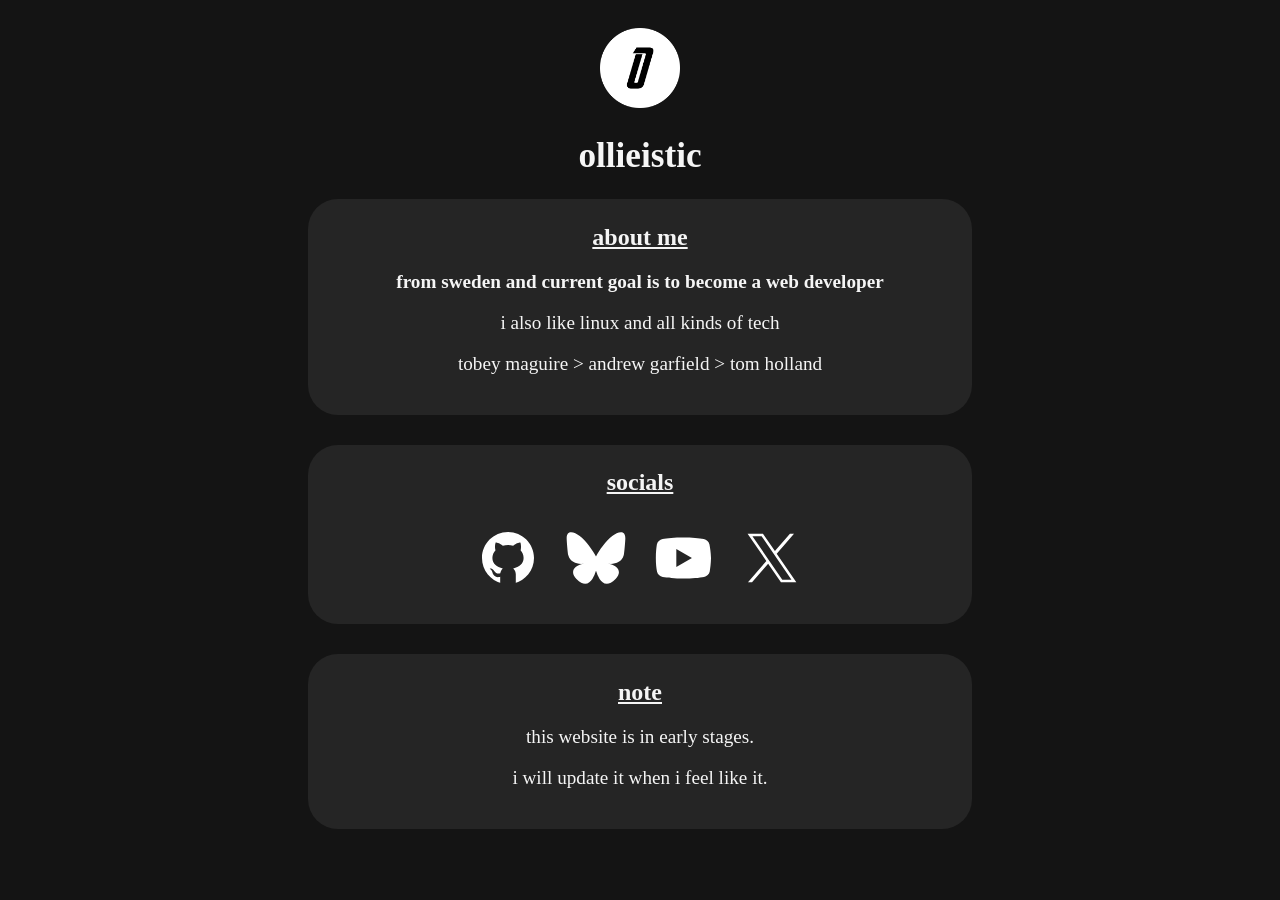
<file: index.html>
<!DOCTYPE html>
<html lang="en">
<head>
    <meta charset="UTF-8">
    <meta name="description" content="ollieistic's very cool website">
    <meta name="keywords" content="portfolio, ollieistic">
    <meta name="author" content="ollieistic">
    <meta name="viewport" content="width=device-width, initial-scale=1.0">
    <title>Ollieistic</title>
    <link rel="stylesheet" href="/styles.css">
    <link rel="icon" type="image/png" href="/assets/favicon.png">
</head>
<body>
    <div class="hero">
        <img src="/assets/logo.png">
        <h1>ollieistic</h1>
    </div>

    <div class="about">
        <h2><u>about me</u></h2>
        <p><b>from sweden and current goal is to become a web developer</b></p>
        <p>i also like linux and all kinds of tech</p>
        <p>tobey maguire > andrew garfield > tom holland</p>
    </div>

    <div class="socials">
        <h2><u>socials</u></h2>
        <a href="https://github.com/ollieistic" class="social-icon" target="_blank" aria-label="GitHub"><img src="/assets/icons/github.svg" alt="GitHub"></a>
        <a href="https://bsky.app/profile/ollieistic.com" class="social-icon" target="_blank" aria-label="Bluesky"><img src="/assets/icons/bluesky.svg" alt="Bluesky"></a>
        <a href="https://youtube.com/@ollieistic" class="social-icon" target="_blank" aria-label="YouTube"><img src="/assets/icons/youtube.svg" alt="YouTube"></a>
        <a href="https://x.com/ollieistic" class="social-icon" target="_blank" aria-label="X"><img src="/assets/icons/x.svg" alt="X"></a>
        <!-- <a href="https://discord.gg/invite" class="social-icon" target="_blank" aria-label="Discord"><img src="/assets/icons/discord.svg" alt="Discord"></a> -->
    </div>

    <div class="note">
        <h2><u>note</u></h2>
        <p>this website is in early stages.</p>
        <p>i will update it when i feel like it.</p>
    </div>
</body>
</html>
</file>
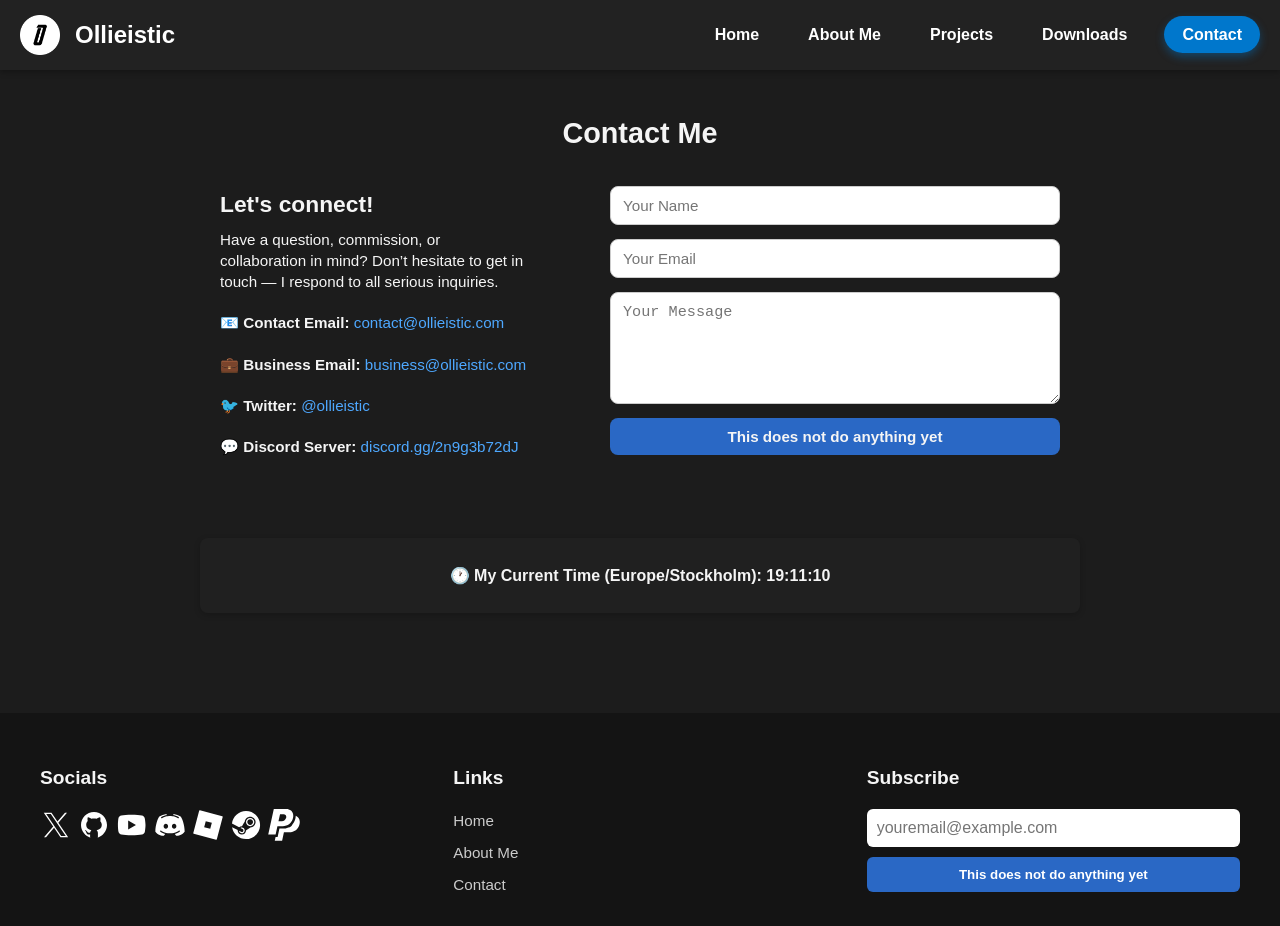
<file: contact/index.html>
<!DOCTYPE html>
<html lang="en">
<head>
  <meta charset="UTF-8"/>
  <meta name="viewport" content="width=device-width, initial-scale=1"/>
  <title>Contact | Ollieistic</title>
  <link rel="stylesheet" href="/css/contact.css"/>
  <link rel="stylesheet" href="/css/shared.css"/>
  <link rel="icon" type="image/png" href="/assets/favicon.png"/>
  <script src="/js/timezone.js" defer></script>
</head>
<body>
  <nav class="navbar">
    <div class="logo-container">
      <img src="/assets/logo.png" alt="Logo" class="logo" >
      <span class="logo-text">Ollieistic</span>
    </div>
    <ul class="nav-links">
      <li><a href="/" class="nav-link">Home</a></li>
      <li><a href="/#about" class="nav-link">About Me</a></li>
      <li><a href="/#projects" class="nav-link">Projects</a></li>
      <li><a href="/downloads" class="nav-link">Downloads</a></li>
      <li><a href="/contact" class="nav-link cta">Contact</a></li>
    </ul>
  </nav>

  <div class="content-container">

    <section class="contact-header">
        <h1>Contact Me</h1>
    </section>

    <div class="contact-grid">
      <div class="contact-info">
        <h2>Let's connect!</h2>
        <p>Have a question, commission, or collaboration in mind? Don’t hesitate to get in touch — I respond to all serious inquiries.</p>
        <p><strong>📧 Contact Email:</strong> <a href="mailto:contact@olliestic.com">contact@ollieistic.com</a></p>
        <p><strong>💼 Business Email:</strong> <a href="mailto:business@ollieistic.com">business@ollieistic.com</a></p>
        <p><strong>🐦 Twitter: </strong> <a href="https://twitter.com/ollieistic">@ollieistic</a></p>
        <p><strong>💬 Discord Server:</strong> <a href="https://discord.gg/2n9g3b72dJ">discord.gg/2n9g3b72dJ</a></p>
      </div>

      <form class="contact-form">
        <input type="text" placeholder="Your Name" required>
        <input type="email" placeholder="Your Email" required>
        <textarea rows="5" placeholder="Your Message" required></textarea>
        <button type="submit">This does not do anything yet</button>
      </form>
    </div>

    <section class="timezone-section">
      <p><strong>
        🕐 My Current Time (Europe/Stockholm): <span id="sweden-time">Loading...</span>
      </strong></p>
    </section>
    </div>

    <footer class="site-footer">
      <div class="footer-container">

        <div class="footer-section">
          <h3>Socials</h3>
          <div class="social-icons">
            <a href="https://x.com/ollieistic" class="social-icon" target="_blank" aria-label="X"><img src="/assets/icons/x.svg" alt="Twitter"></a>
            <a href="https://github.com/ollieistic" class="social-icon" target="_blank" aria-label="GitHub"><img src="/assets/icons/github.svg" alt="GitHub"></a>
            <a href="https://youtube.com/@ollieistic" class="social-icon" target="_blank" aria-label="YouTube"><img src="/assets/icons/youtube.svg" alt="YouTube"></a>
            <a href="https://discord.gg/2n9g3b72dJ" class="social-icon" target="_blank" aria-label="Discord"><img src="/assets/icons/discord.svg" alt="Discord"></a>
            <a href="https://www.roblox.com/users/yourid/profile" class="social-icon" target="_blank" aria-label="Roblox"><img src="/assets/icons/roblox.svg" alt="Roblox"></a>
            <a href="https://steamcommunity.com/id/ollieistic" class="social-icon" target="_blank" aria-label="Steam"><img src="/assets/icons/steam.svg" alt="Steam"></a>
            <a href="https://paypal.me/ollieistic" class="social-icon" target="_blank" aria-label="PayPal"><img src="/assets/icons/paypal.svg" alt="PayPal"></a>
          </div>
        </div>

        <div class="footer-section">
          <h3>Links</h3>
          <ul class="footer-links">
            <li><a href="/">Home</a></li>
            <li><a href="/#about">About Me</a></li>
            <li><a href="/contact">Contact</a></li>
          </ul>
        </div>

      <div class="footer-section">
          <h3>Subscribe</h3>
          <form class="subscribe-form">
            <input type="email" placeholder="youremail@example.com" required>
            <button type="submit">This does not do anything yet</button>
          </form>
        </div>
      </div>
    </footer>
</body>
</html>
</file>
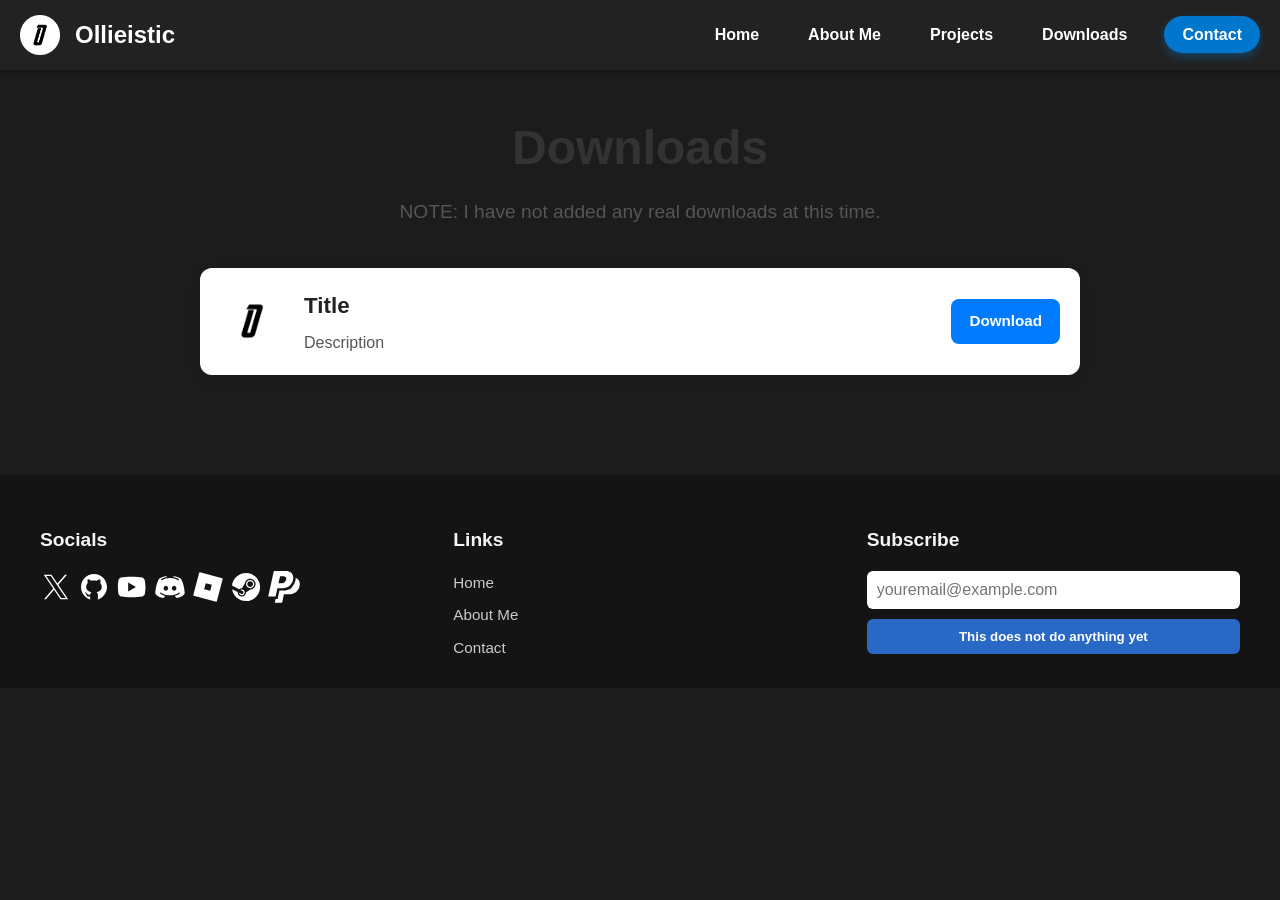
<file: downloads/index.html>
<!DOCTYPE html>
<html lang="en">
<head>
  <meta charset="UTF-8"/>
  <title>Downloads | Ollieistic</title>
  <link rel="stylesheet" href="/css/downloads.css"/>
  <link rel="stylesheet" href="/css/shared.css"/>
  <link rel="icon" type="image/png" href="/assets/favicon.png"/>
</head>
<body>

  <div class="navbar">
    <div class="logo-container">
      <img src="/assets/logo.png" alt="Logo" class="logo"/>
      <span class="logo-text">Ollieistic</span>
    </div>
    <ul class="nav-links">
      <li><a href="/" class="nav-link">Home</a></li>
      <li><a href="/#about" class="nav-link">About Me</a></li>
      <li><a href="/#projects" class="nav-link">Projects</a></li>
      <li><a href="/downloads" class="nav-link">Downloads</a></li>
      <li><a href="/contact" class="nav-link cta">Contact</a></li>
    </ul>
  </div>

  <div class="content-container">
    <header class="downloads-header">
      <h1>Downloads</h1>
      <p>NOTE: I have not added any real downloads at this time.</p>
    </header>

    <section id="downloads" class="download-list">
    <div class="download-card">
        <div class="download-icon">
            <img src="icons/example.png" alt="Icon"/>
        </div>
        <div class="download-info">
        <h3>Title</h3>
        <p>Description</p>
        </div>
        <a class="download-button" href="files/example.txt" download>Download</a>
    </div>
    </section>
  </div>

  <footer class="site-footer">
    <div class="footer-container">
      <div class="footer-section">
        <h3>Socials</h3>
        <div class="social-icons">
          <a href="https://x.com/ollieistic" class="social-icon" target="_blank" aria-label="X"><img src="/assets/icons/x.svg" alt="Twitter"></a>
          <a href="https://github.com/ollieistic" class="social-icon" target="_blank" aria-label="GitHub"><img src="/assets/icons/github.svg" alt="GitHub"></a>
          <a href="https://youtube.com/@ollieistic" class="social-icon" target="_blank" aria-label="YouTube"><img src="/assets/icons/youtube.svg" alt="YouTube"></a>
          <a href="https://discord.gg/2n9g3b72dJ" class="social-icon" target="_blank" aria-label="Discord"><img src="/assets/icons/discord.svg" alt="Discord"></a>
          <a href="https://www.roblox.com/users/yourid/profile" class="social-icon" target="_blank" aria-label="Roblox"><img src="/assets/icons/roblox.svg" alt="Roblox"></a>
          <a href="https://steamcommunity.com/id/ollieistic" class="social-icon" target="_blank" aria-label="Steam"><img src="/assets/icons/steam.svg" alt="Steam"></a>
          <a href="https://paypal.me/ollieistic" class="social-icon" target="_blank" aria-label="PayPal"><img src="/assets/icons/paypal.svg" alt="PayPal"></a>
        </div>
      </div>

      <div class="footer-section">
        <h3>Links</h3>
        <ul class="footer-links">
          <li><a href="/">Home</a></li>
          <li><a href="/#about">About Me</a></li>
          <li><a href="/contact">Contact</a></li>
        </ul>
      </div>

    <div class="footer-section">
        <h3>Subscribe</h3>
        <form class="subscribe-form">
          <input type="email" placeholder="youremail@example.com" required>
          <button type="submit">This does not do anything yet</button>
        </form>
      </div>
    </div>
  </footer>
</body>
</html>
</file>
<file: styles.css>
/* BODY */
body {
    background-color: #141414;
}

/* HERO */
.hero {
    text-align: center;
}

.hero img {
    margin-top: 20px;
    max-width: 80px;
}

.hero h1 {
    color: #F5F5F5;
    font-size: 2.2rem;
}

/* ABOUT */
.about {
    background-color: #252525;
    margin-left: 300px;
    margin-right: 300px;
    padding-top: 5px;
    padding-bottom: 20px;
    border-radius: 30px;
    margin-bottom: 30px
}

.about h2 {
    text-align: center;
    color: #F5F5F5;
}

.about p {
    color: #F5F5F5;
    text-align: center;
    font-size: 1.2rem;
}

/* SOCIALS */
.socials {
    background-color: #252525;
    margin-left: 300px;
    margin-right: 300px;
    padding-top: 5px;
    padding-bottom: 20px;
    border-radius: 30px;
    margin-bottom: 30px;
    text-align: center;
}

.socials h2 {
    text-align: center;
    color: #F5F5F5;
}

.social-icon img,
.social-icon svg {
    display: inline-block;
    margin: 10px;
    text-decoration: none;
    color: #fff;
    transition: background-color 0.3s;
}

.social-icon img:hover,
.social-icon svg:hover {
    transform: scale(1.1);
}

/* NOTE */
.note {
    background-color: #252525;
    margin-left: 300px;
    margin-right: 300px;
    padding-top: 5px;
    padding-bottom: 20px;
    border-radius: 30px;
    margin-bottom: 30px
}

.note h2 {
    text-align: center;
    color: #F5F5F5;
}

.note p {
    color: #F5F5F5;
    text-align: center;
    font-size: 1.2rem;
}
</file>
<file: css/contact.css>
/* CONTACT */
.contact-header {
  text-align: center;
  max-width: 650px;
  margin: 0 auto 30px;
  padding: 0 15px;
}

.contact-header h1 {
  color: #f5f5f5;
  font-size: 1.8rem;
  margin-bottom: 8px;
}

.contact-form {
  flex: 1;
  min-width: 450px;
  max-width: 100%;
  display: flex;
  flex-direction: column;
  gap: 14px;
  margin: 0 auto;
}

.contact-form input,
.contact-form textarea {
  padding: 10px 12px;
  border-radius: 8px;
  border: 1px solid #ccc;
  font-size: 0.95rem;
}

.contact-form button {
  background-color: #2a68c5;
  color: #f5f5f5;
  font-weight: bold;
  border: none;
  padding: 10px 14px;
  border-radius: 8px;
  font-size: 0.95rem;
  cursor: pointer;
  transition: background-color 0.3s ease, box-shadow 0.2s ease;
}

.contact-form button:hover {
  background-color: #255fb6;
  box-shadow: 0 4px 10px rgba(0,0,0,0.1);
}

.contact-grid {
  display: flex;
  gap: 80px;
  justify-content: space-between;
  flex-wrap: wrap;
  max-width: 1000px;
  margin: 0 auto;
  padding: 0 20px;
}

.contact-info {
  flex: 1;
  min-width: 250px;
  font-size: 0.95rem;
  color: #f5f5f5;
}

.contact-info p {
  margin: 6px 0 20px;
  line-height: 1.4;
  color: #f5f5f5;
}

.contact-info a {
  color: #4ea8ff;
  text-decoration: none;
}

.contact-info a:hover {
  text-decoration: underline;
}


/* TIMEZONE */
.timezone-section {
  text-align: center;
  margin-top: 60px;
  padding: 25px;
  background-color: #202020;
  color: #f5f5f5;
  border-radius: 8px;
  box-shadow: 0 2px 6px rgba(0, 0, 0, 0.2);
}
</file>
<file: css/shared.css>
/* GLOBAL */
* {
  margin: 0;
  padding: 0;
  box-sizing: border-box;
}

/* HEADER & NAVBAR */
header {
  text-align: center;
  margin-bottom: 40px;
}

header h1 {
  font-size: 3rem;
  margin-bottom: 10px;
}

header p {
  font-size: 1.2rem;
  color: #555;
}

section {
  margin-bottom: 40px;
}

.navbar {
  position: sticky;
  top: 0;
  left: 0;
  right: 0;
  width: 100vw;
  background-color: #222;
  color: white;
  display: flex;
  justify-content: space-between;
  align-items: center;
  padding: 15px 20px;
  z-index: 100;
  box-sizing: border-box;
  margin: 0;
  box-shadow: 0 2px 6px rgba(0,0,0,0.3);
}

.logo-container {
  display: flex;
  align-items: center;
  gap: 15px;
}

.logo {
  height: 40px;
  width: auto;
}

.logo-text {
  font-size: 1.5rem;
  font-weight: 700;
}

.nav-links {
  list-style: none;
  display: flex;
  gap: 25px;
  margin: 0;
}

.nav-link {
  color: white;
  text-decoration: none;
  font-weight: 600;
  padding: 8px 12px;
  transition: background-color 0.3s ease, color 0.3s ease;
  border-radius: 4px;
}

.nav-link:hover {
  background-color: #555;
  color: #fff;
}

.nav-link.cta {
  background-color: #0077cc;
  color: white;
  font-weight: 700;
  padding: 10px 18px;
  border-radius: 25px;
  box-shadow: 0 4px 8px rgb(0 119 204 / 0.4);
  transition: background-color 0.3s ease, box-shadow 0.3s ease;
}

.nav-link.cta:hover {
  background-color: #005fa3;
  box-shadow: 0 6px 12px rgb(0 95 163 / 0.6);
}

@media (max-width: 600px) {
  .navbar {
    flex-direction: column;
    gap: 10px;
  }
  .nav-links {
    flex-direction: column;
    gap: 12px;
  }
}

/* BODY & CONTENT */
body {
  font-family: 'Segoe UI', Tahoma, Geneva, Verdana, sans-serif;
  background: #1c1c1c;
  color: #333;
  line-height: 1.6;
  padding: 0;
  margin: 0;
}

.content-container {
  padding: 40px;
  padding-left: 200px;
  padding-right: 200px;
  max-width: none;
  width: 100%;
  box-sizing: border-box;
  margin: 0 auto;
}


/* FOOTER */
.site-footer {
  background-color: #141414;
  color: #fff;
  padding: 50px 20px 20px;
  font-size: 0.95rem;
  margin-top: 20px;
}

.footer-container {
  display: flex;
  flex-wrap: wrap;
  justify-content: space-between;
  gap: 40px;
  max-width: 1200px;
  margin: 0 auto;
}

.footer-section {
  flex: 1;
  min-width: 250px;
}

.footer-section h3 {
  font-size: 1.2rem;
  margin-bottom: 15px;
  color: #f5f5f5;
}

.social-icons {
  display: flex;
  flex-wrap: wrap;
  justify-content: left;
  gap: 6px;
  max-width: 300px;
  margin: 0;
}

.social-icon img,
.social-icon svg {
  width: 32px;
  height: 32px;
  display: block;
  transition: transform 0.2s ease;
  fill: currentColor;
}

.social-icon img:hover,
.social-icon svg:hover {
  transform: scale(1.1);
}

.footer-links {
  list-style: none;
  padding: 0;
}

.footer-links li {
  margin: 8px 0;
}

.footer-links a {
  color: #ccc;
  text-decoration: none;
  transition: color 0.2s ease;
}

.footer-links a:hover {
  color: #f5f5f5;
}

.subscribe-form {
  display: flex;
  flex-direction: column;
  gap: 10px;
}

.subscribe-form input[type="email"] {
  padding: 10px;
  border-radius: 6px;
  border: none;
  font-size: 1rem;
}

.subscribe-form button {
  padding: 10px;
  background-color: #2a68c5;
  color: white;
  font-weight: bold;
  border: none;
  border-radius: 6px;
  cursor: pointer;
  transition: background-color 0.3s ease;
}

.subscribe-form button:hover {
  background-color: #255fb6;
}

.footer-bottom {
  margin-top: 40px;
  text-align: center;
  font-size: 0.85rem;
  color: #aaa;
}
</file>
<file: css/downloads.css>
/* DOWNLOADS */
.downloads-header {
    text-align: center;
    margin-bottom: 40px;
}

.download-list {
  display: flex;
  flex-direction: column;
  gap: 24px;
  margin-top: 40px;
}

.download-card {
  display: flex;
  align-items: center;
  background-color: #ffffff;
  padding: 20px;
  border-radius: 12px;
  box-shadow: 0 4px 14px rgba(0, 0, 0, 0.08);
  transition: box-shadow 0.2s ease;
}

.download-card:hover {
  box-shadow: 0 6px 20px rgba(0, 0, 0, 0.15);
}

.download-icon {
  margin-right: 20px;
}

.download-icon img {
  border-radius: 12px;
  width: 64px;
  height: 64px;
  object-fit: cover;
  display: block;
}

.download-info {
  flex: 1;
}

.download-info h3 {
  font-size: 1.4rem;
  color: #222;
  margin-bottom: 8px;
}

.download-info p {
  font-size: 1rem;
  color: #555;
  line-height: 1.5;
  margin: 0;
}

.download-button {
  background-color: #007bff;
  color: #ffffff;
  padding: 10px 18px;
  font-size: 0.95rem;
  font-weight: 600;
  border-radius: 8px;
  text-decoration: none;
  transition: background-color 0.3s ease, box-shadow 0.2s ease;
  white-space: nowrap;
  margin-left: 20px;
}

.download-button:hover {
  background-color: #005fcc;
  box-shadow: 0 4px 10px rgba(0, 0, 0, 0.1);
}
</file>
